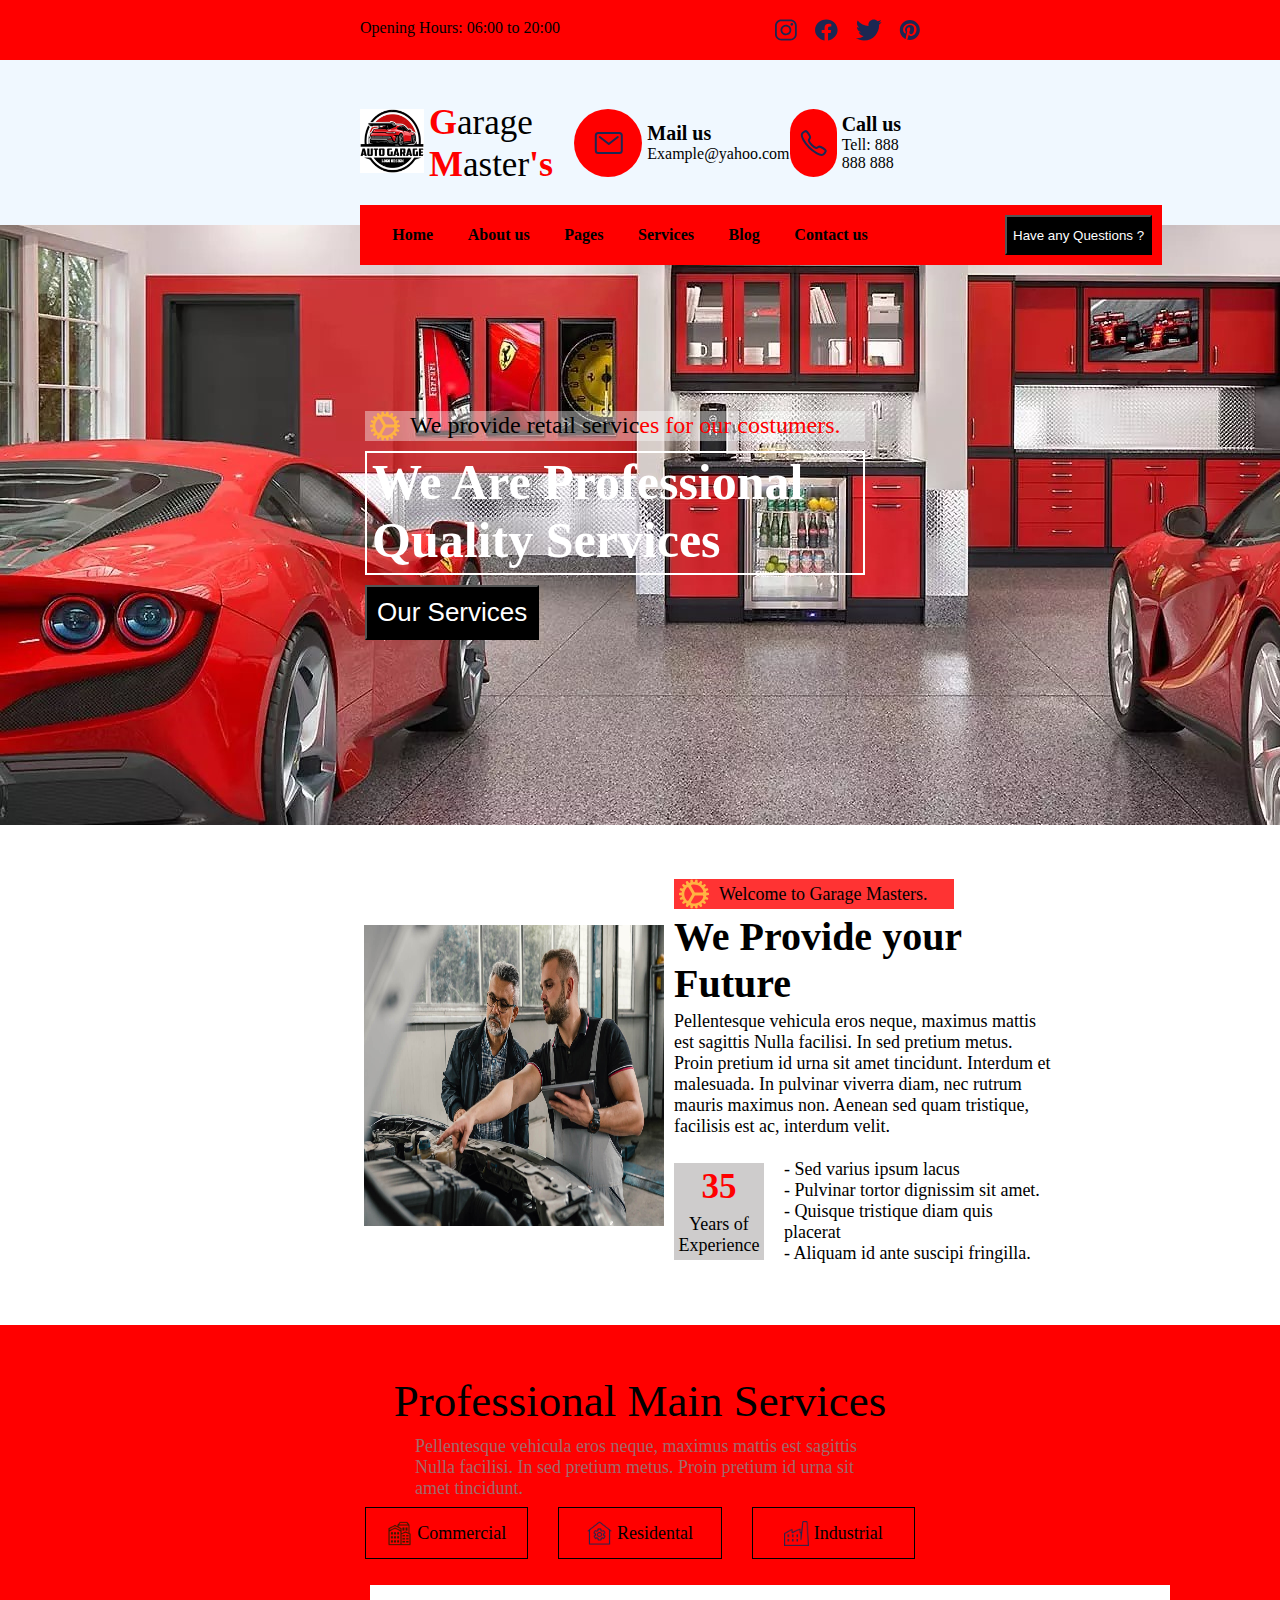
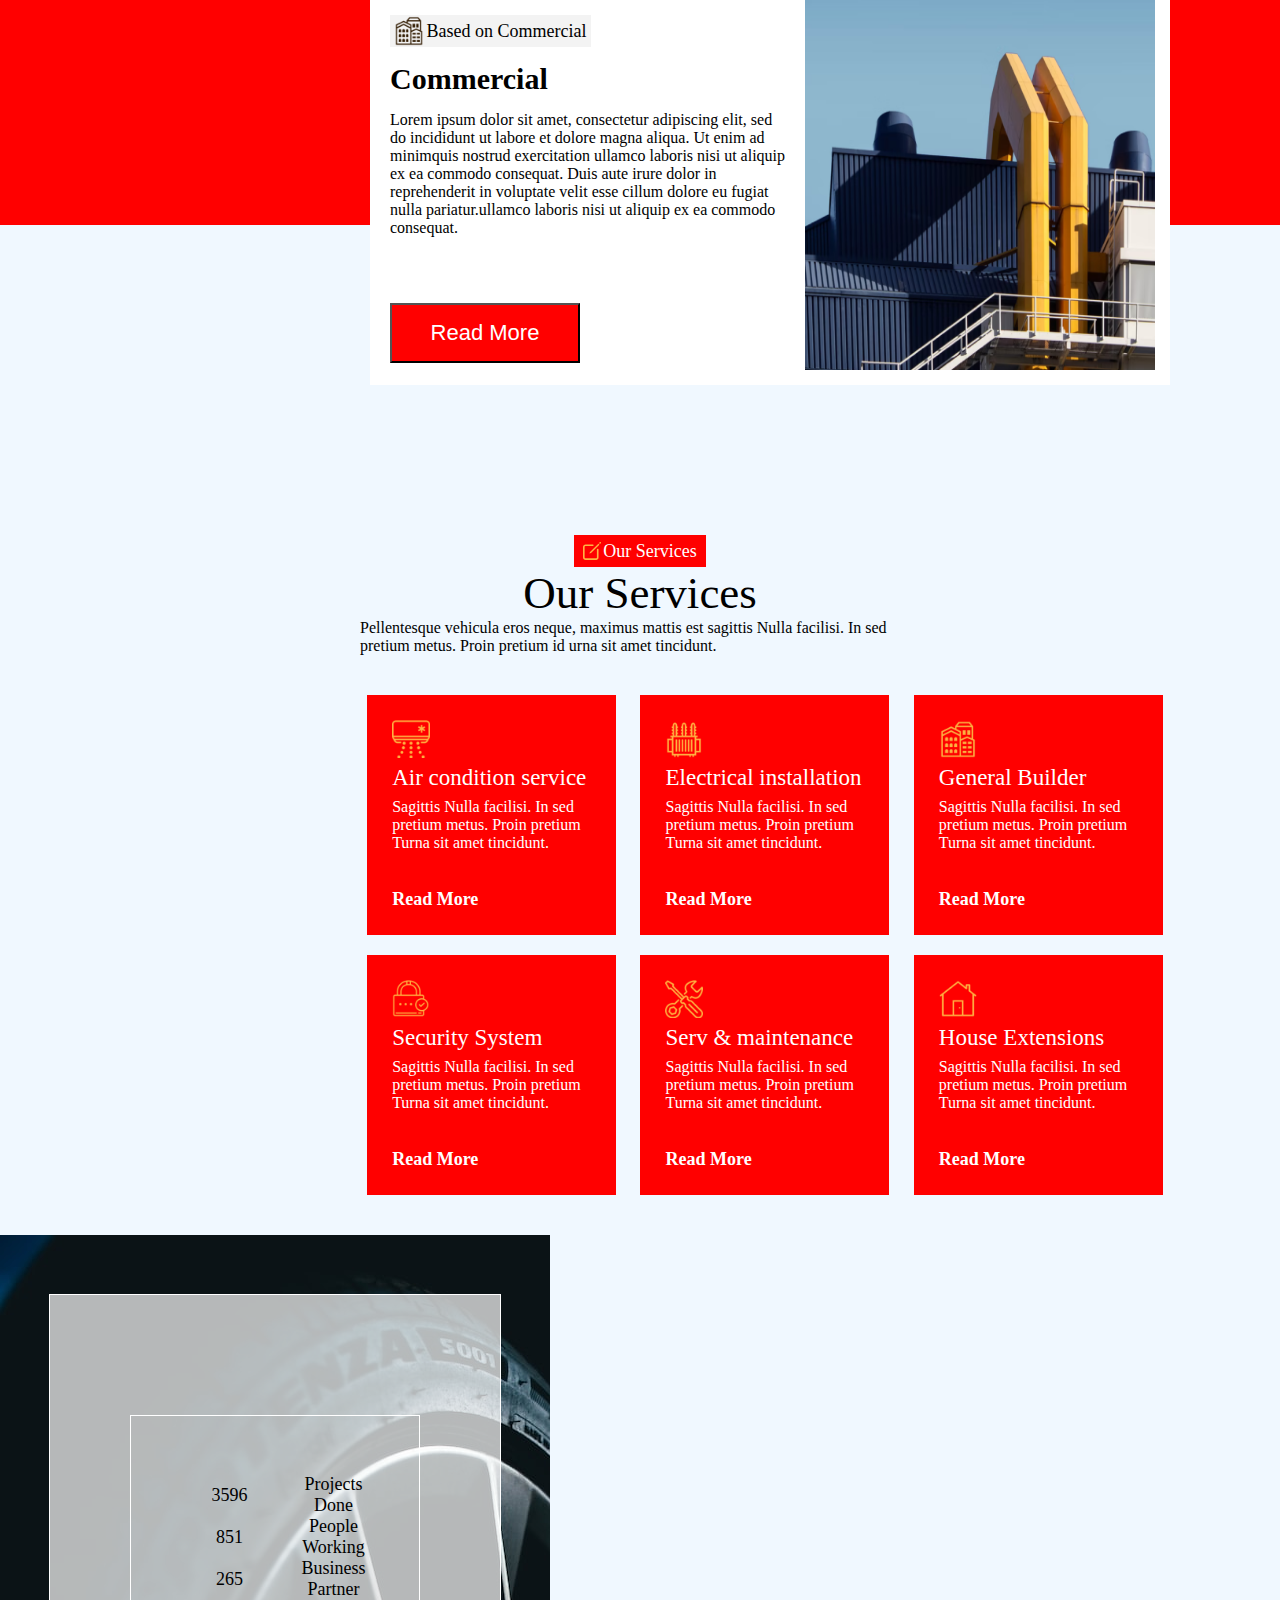
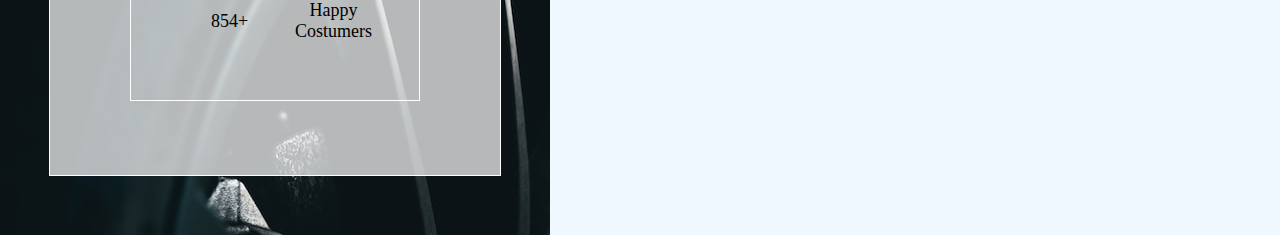
<file: Index.html>
<!DOCTYPE html>
<html lang="en">
<head>
    <meta charset="UTF-8">
    <meta http-equiv="X-UA-Compatible" content="IE=edge">
    <meta name="viewport" content="width=device-width, initial-scale=1.0">
    <title>Auto Service</title>
    <link rel="stylesheet" href="styles.css">
    <link rel="icon" href="Copmany logo/Car_brake_icon.svg.png">
</head>
<body>
    <header>
        <div class="topbar">
            <div class="topbaropenhour">
                Opening Hours: 06:00 to 20:00
            </div>
            <div class="topbaricon">
                <img src="Contact icons/Insta.svg" alt="This photo can't be opened by your browser">
                <img src="Contact icons/Fb.svg" alt="This photo can't be opened by your browser">
                <img src="Contact icons/Twiter.svg" alt="This photo can't be opened by your browser">
                <img src="Contact icons/Pintrest.svg" alt="This photo can't be opened by your browser">
            </div>
        </div>
    </header>
    <main>
        <div class="headerinfo">
            <div class="headerContainer">
                <div class="headerContainerimage">
                    <img src="Copmany logo/Screenshot 2023-03-01 164443.png" alt="This photo can't be opened by your browser">
                </div>    
                <div class="headerContainertext">
                    <span>G</span>arage <span>M</span>aster<span>'s</span>
                </div>
            </div>
            <div class="headercontent">
                <div class="headericon">
                    <div class="headerimage">
                        <img src="Contact icons/Icon.svg" alt="This photo can't be opened by your browser">
                    </div>
                </div>
                <div class="headertext">
                    <span>Mail us</span>
                    Example@yahoo.com
                </div>
            </div>
            <div class="headercontent">
                <div class="headericon">
                    <div class="headerimage">
                        <img src="Contact icons/Cell.svg" alt="This photo can't be opened by your browser">
                    </div>
                </div>
                <div class="headertext">
                    <span>Call us</span>
                    Tell: 888 888 888
                </div>
            </div>
        </div>
        <div class="navigationContainer">
            <div class="menu">
                <ul>
                    <li>Home</li>
                    <li>About us</li>
                    <li>Pages</li>
                    <li>Services</li>
                    <li>Blog</li>
                    <li>Contact us</li>
                </ul>
            </div>
            <div class="askbutton">
                <input type="button" value="Have any Questions ?">
            </div>
        </div>
        <div class="imageContainer">
            <div class="imagetextwrapper">
                <div class="subtext">
                    <img src="Contact icons/settings.svg" alt="This photo can't be opened by your browser">
                    <div>
                        We provide retail servic<span>es for our costumers.</span>
                    </div>
                </div>
                <div class="middletext">
                    <h2>We Are Professional
                    Quality Services</h2>
                </div>
                <div>
                    <input type="submit" class="submit" value="Our Services">
                </div>
            </div>
        </div>
        <div class="historyContainer">
            <div class="containerwrapper">
                <div class="image">
                    <img src="workingman.jpg" alt="This photo can't be opened by your browser">
                </div>
                <div class="subheader">
                    <div class="subtitle">
                        <img src="Contact icons/settings.svg" alt="This photo can't be opened by your browser">
                        <div>
                            Welcome to Garage Masters. 
                        </div>
                    </div>
                    <div>
                        <h3>We Provide your Future</h3>
                    </div>
                    <div>
                        Pellentesque vehicula eros neque, maximus mattis est sagittis Nulla facilisi. In sed pretium metus. Proin pretium id urna sit amet tincidunt. Interdum et malesuada. 

                        In pulvinar viverra diam, nec rutrum mauris maximus non. Aenean sed quam tristique, facilisis est ac, interdum velit.
                    </div>
                    <div class="calendar">
                        <div class="number">
                            <div>35</div>
                            Years of Experience
                        </div>
                        <div class="namelist">
                            <ul>
                                <li>- Sed varius ipsum lacus</li>
                                <li>- Pulvinar tortor dignissim sit amet.</li>
                                <li>- Quisque tristique diam quis placerat</li>
                                <li>- Aliquam id ante suscipi fringilla.</li>
                            </ul>
                        </div>
                    </div>
                </div>
            </div>
        </div>
        <div class="serviceContainer">
            <div class="servicecontent">
                <div>Professional Main Services</div>
                <div class="underheader">
                    Pellentesque vehicula eros neque, maximus mattis est sagittis Nulla facilisi. In sed pretium metus. Proin pretium id urna sit amet tincidunt.
                </div>
                <div class="servicebutton">
                    <div class="serviceimage">
                        <img src="Contact icons/building.png" alt="This photo can't be opened by your browser">
                        Commercial
                    </div>
                    <div class="serviceimage">
                        <img src="Contact icons/Home Automation.png" alt="This photo can't be opened by your browser">
                        Residental
                    </div>
                    <div class="serviceimage">
                        <img src="Contact icons/Factory.png" alt="This photo can't be opened by your browser">
                        Industrial
                    </div>
                </div>
            </div>
        </div>
        <div class="commercialContainer">
            <div class="commercialbox">
                <div class="commercialcontent">
                    <img src="Contact icons/building.png" alt="This photo can't be opened by your browser">
                    Based on Commercial
                </div>
                <div class="commericalheader">
                    <span>Commercial</span>
                </div>
                <div>Lorem ipsum dolor sit amet, consectetur adipiscing elit, sed do incididunt ut labore et dolore magna aliqua. Ut enim ad minimquis nostrud exercitation ullamco laboris nisi ut aliquip ex ea 
                    commodo consequat.
                    Duis aute irure dolor in reprehenderit in voluptate velit esse cillum dolore eu fugiat nulla pariatur.ullamco laboris nisi ut aliquip ex ea 
                    commodo consequat.
                </div>
                <div>
                    <input type="submit" class="readmore" value="Read More">
                </div>
            </div>
            <div class="commercialimage">
                <img src="Contact icons/Factoryphoto.png" alt="This photo can't be opened by your browser">
            </div>
        </div>
        <div class="fixserviceContainer">
            <div class="fixserviceimage">
                <img src="Contact icons/Group 9008.svg" alt="This photo can't be opened by your browser">
                Our Services
            </div>
            <div class="ourservice">
                Our Services
            </div>
            <div>
                Pellentesque vehicula eros neque, maximus mattis est sagittis Nulla facilisi. In sed pretium metus. Proin pretium id urna sit amet tincidunt.
            </div>
        </div>
        <div class="serviceoption">
            <div class="servicebox">
                <div>
                    <img src="Contact icons/Air Conditioner.png" alt="This photo can't be opened by your browser">
                    <span>Air condition service</span>
                    Sagittis Nulla facilisi. In sed pretium metus. Proin pretium Turna sit amet tincidunt.
                    <h5>Read More</h5>
                </div>
                <div>
                    <img src="Contact icons/Substation.png" alt="This photo can't be opened by your browser">
                    <span>Electrical installation</span>
                    Sagittis Nulla facilisi. In sed pretium metus. Proin pretium Turna sit amet tincidunt.
                    <h5>Read More</h5>
                </div>
                <div>
                    <img src="Contact icons/Icon.png" alt="This photo can't be opened by your browser">
                    <span>General Builder</span>
                    Sagittis Nulla facilisi. In sed pretium metus. Proin pretium Turna sit amet tincidunt.
                    <h5>Read More</h5>
                </div>
                <div>
                    <img src="Contact icons/Security.png" alt="This photo can't be opened by your browser">
                    <span>Security System</span>
                    Sagittis Nulla facilisi. In sed pretium metus. Proin pretium Turna sit amet tincidunt.
                    <h5>Read More</h5>
                </div>
                <div>
                    <img src="Contact icons/Maintenance.png" alt="This photo can't be opened by your browser">
                    <span>Serv & maintenance</span>
                    Sagittis Nulla facilisi. In sed pretium metus. Proin pretium Turna sit amet tincidunt.
                    <h5>Read More</h5>
                </div>
                <div>
                    <img src="Contact icons/Home Page.png" alt="This photo can't be opened by your browser">
                    <span>House Extensions</span>
                    Sagittis Nulla facilisi. In sed pretium metus. Proin pretium Turna sit amet tincidunt.
                    <h5>Read More</h5> 
                </div>     
            </div>   
        </div>
        <div class="whychoose">
            <div class="whychoosecontent">
                <div class="workresult">
                    <div class="quantity">
                        <ul>
                            <li>3596</li>
                            <li>851</li>
                            <li>265</li>
                            <li>854+</li>
                        </ul>
                        <ul >
                            <li>Projects Done</li>
                            <li>People Working</li>
                            <li>Business Partner</li>
                            <li>Happy Costumers</li>
                        </ul>
                    </div>
                </div>
            </div>
        </div>         
    </main>
    <footer></footer>
</body>
</html>
</file>
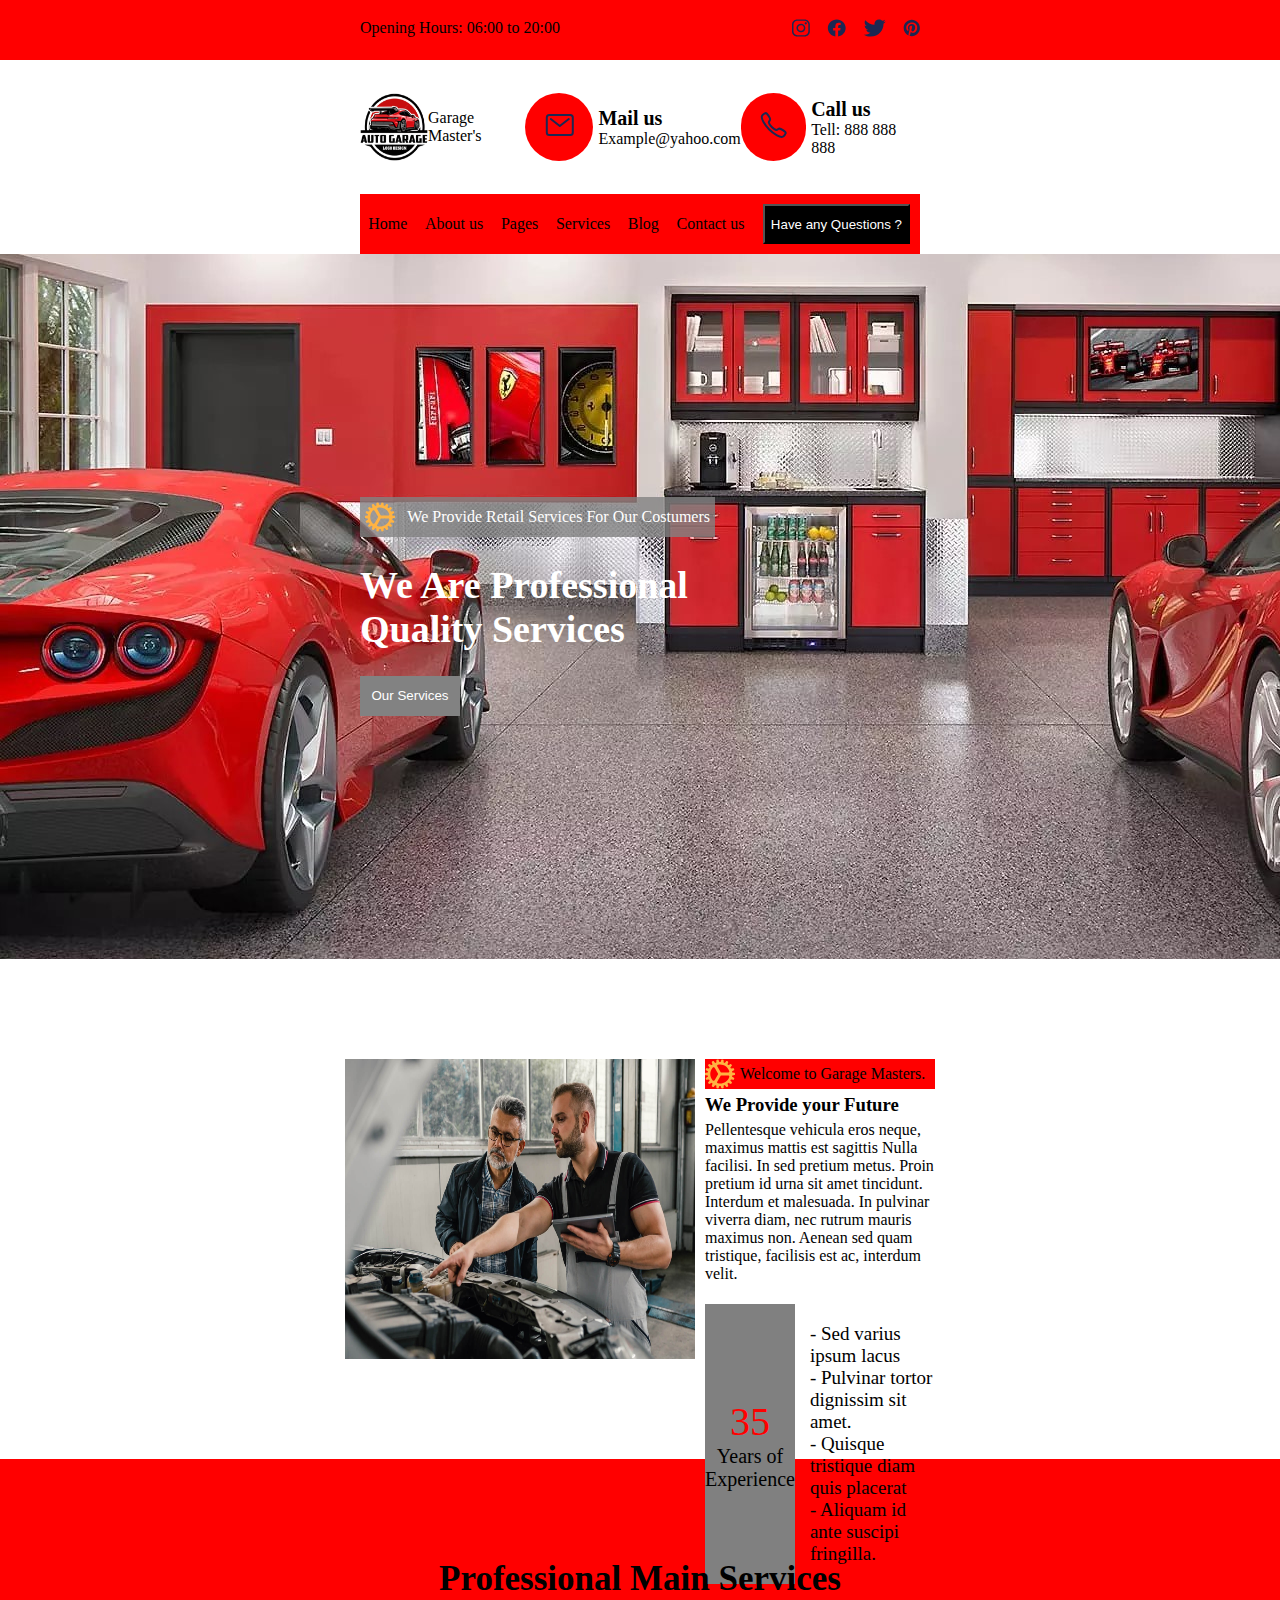
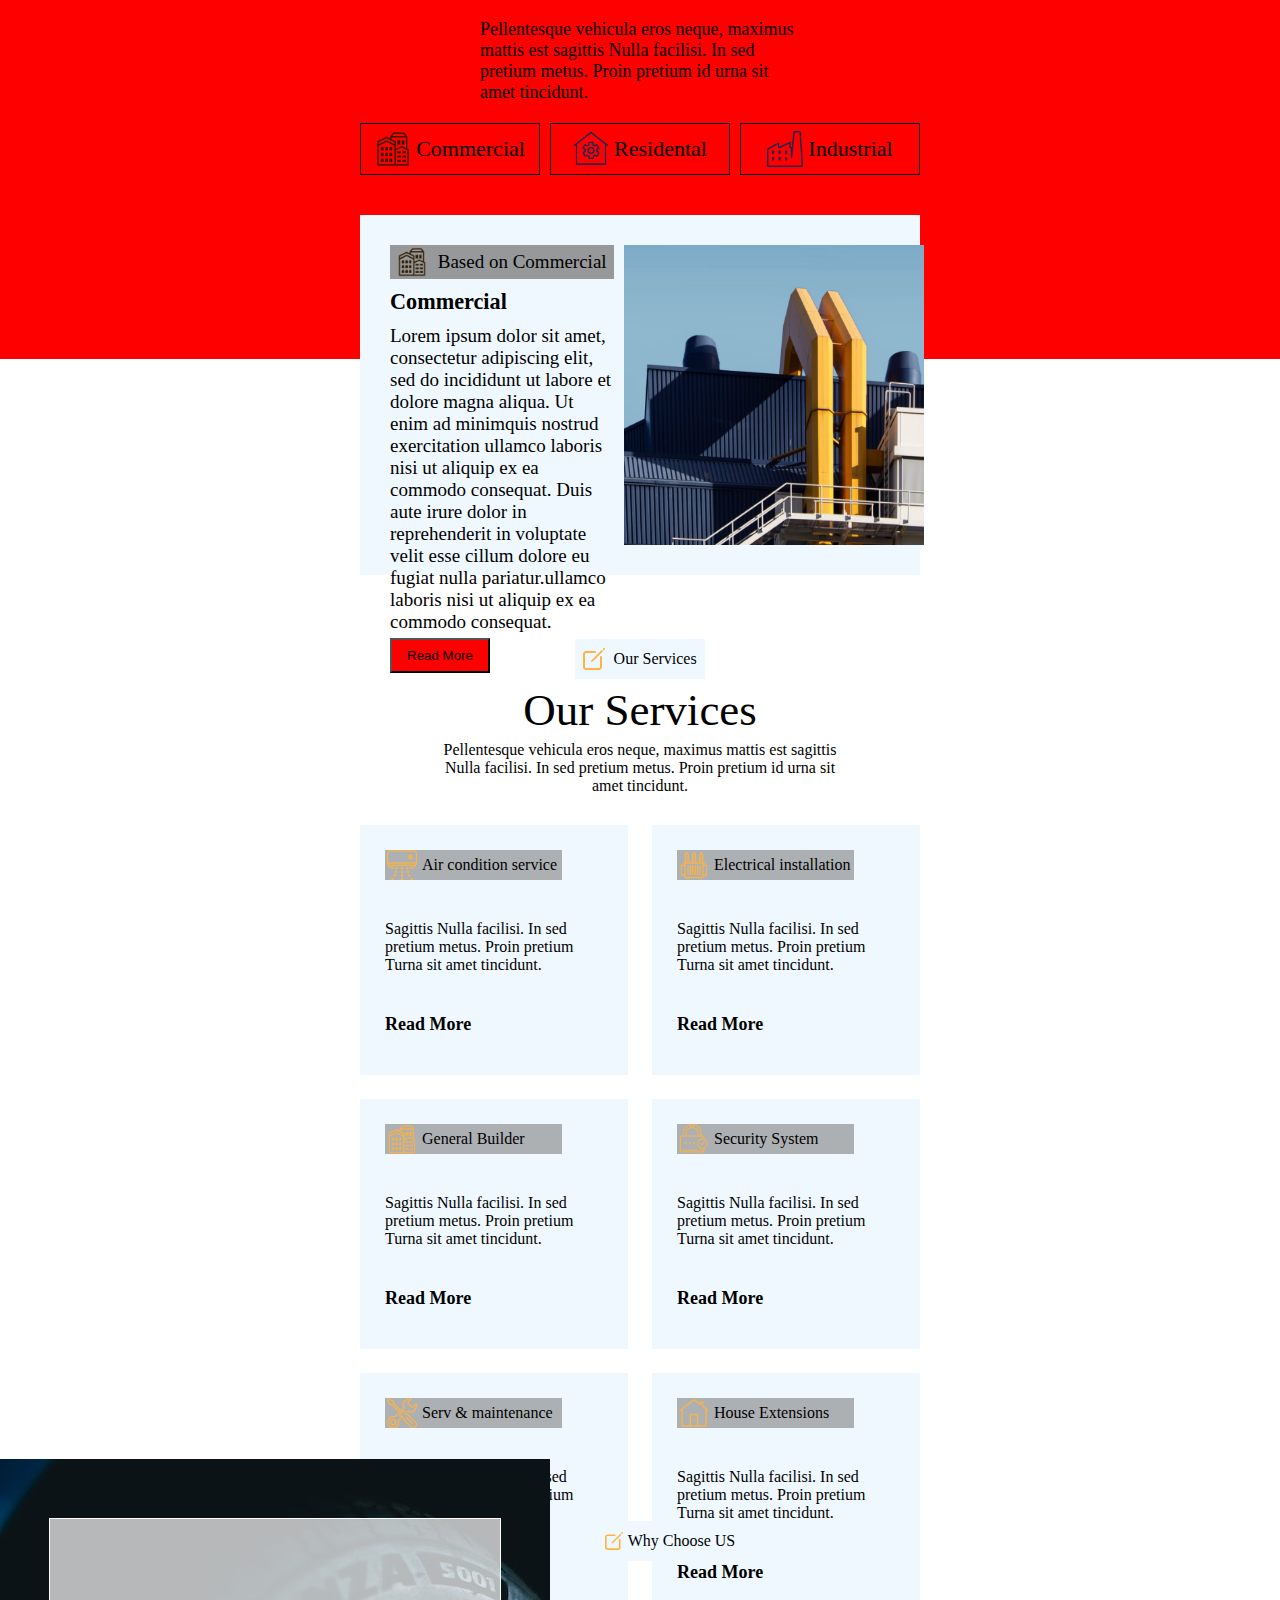
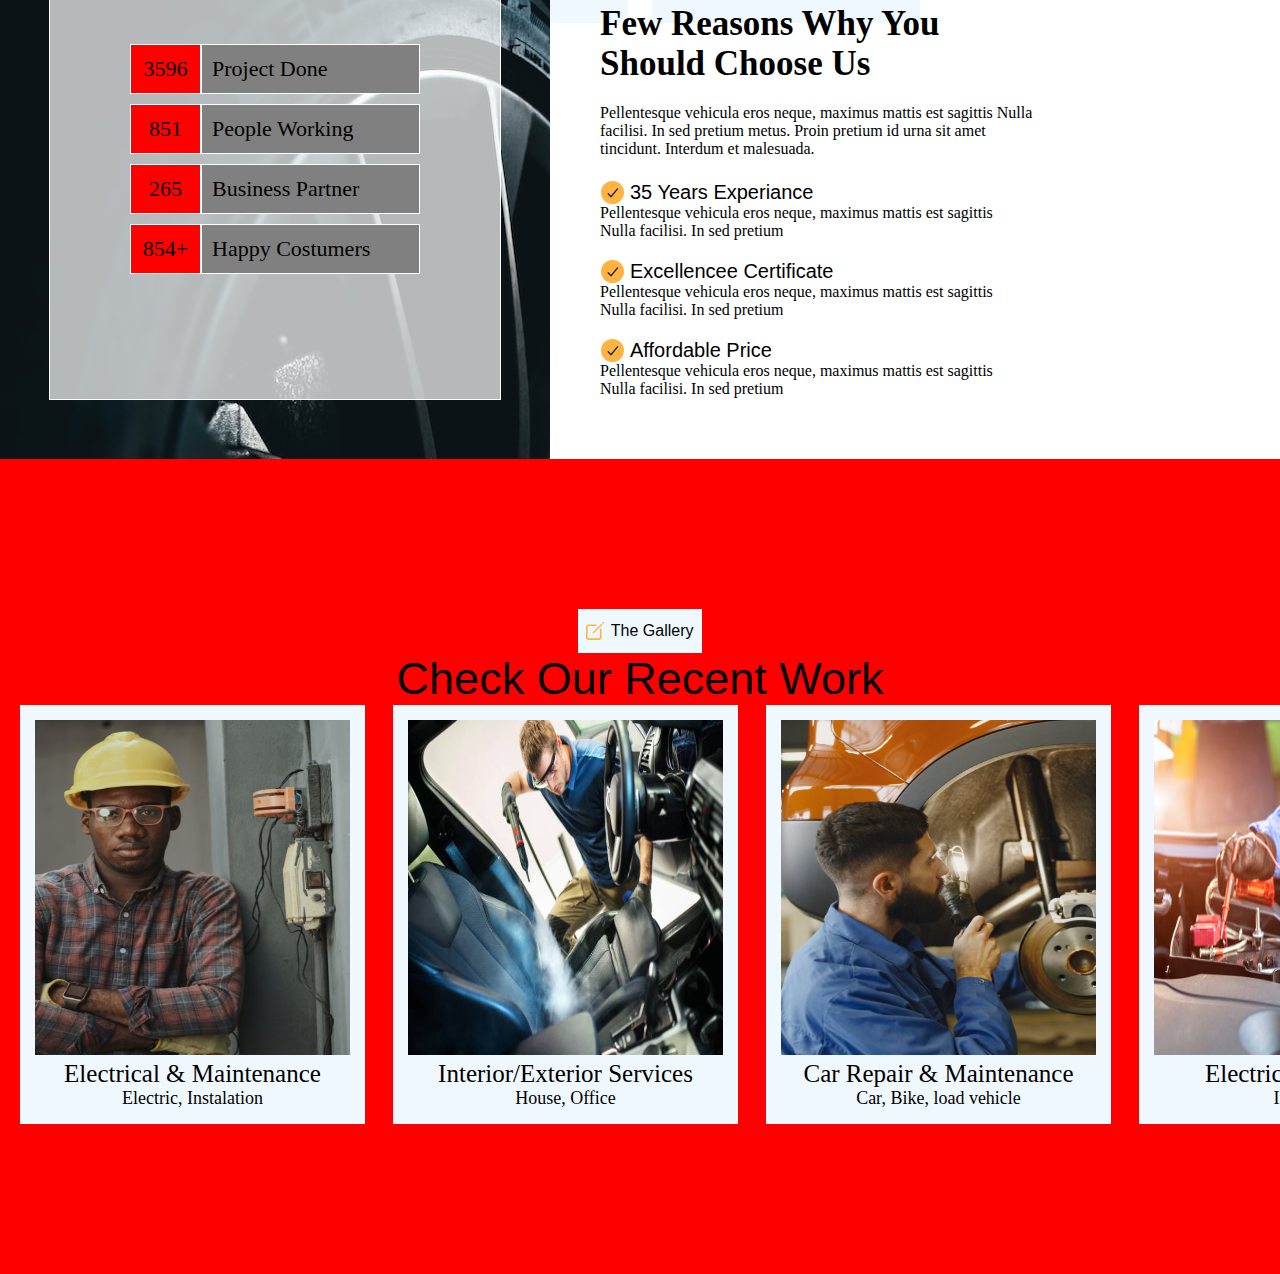
<file: autoserviceindex.html>
<!DOCTYPE html>
<html lang="en">
<head>
    <meta charset="UTF-8">
    <meta http-equiv="X-UA-Compatible" content="IE=edge">
    <meta name="viewport" content="width=device-width, initial-scale=1.0">
    <title>Auto Service</title>
    <link rel="icon" href="Copmany logo/Car_brake_icon.svg.png">
    <link rel="stylesheet" href="servicestyle.css">
</head>
<body> 
    <header>
        <div class="topbar">
            <div class="topbar__content">
                Opening Hours: 06:00 to 20:00
            </div>
            <div class="topbaricon topbar__content">
                <img src="Contact icons/Insta.svg" alt="This photo can't be opened by your browser">
                <img src="Contact icons/Fb.svg" alt="This photo can't be opened by your browser">
                <img src="Contact icons/Twiter.svg" alt="This photo can't be opened by your browser">
                <img src="Contact icons/Pintrest.svg" alt="This photo can't be opened by your browser">
            </div>
        </div>
    </header> 
    <main>
        <div class="headerinfo">
            <div class="headerinfo__content">
                <img src="Copmany logo/Screenshot 2023-03-01 164443.png" alt="This photo can't be opened by your browser">
                <div class="headerinfo__text">
                    <span>G</span>arage <span>M</span>aster<span>'s</span>
                </div>
            </div>
            <div class="contact">
                <div class="contactinfo">
                    <div class="headerimage">
                        <img src="Contact icons/Icon.svg" alt="This photo can't be opened by your browser">
                    </div>
                </div>
                <div class="headertext">
                    <span>Mail us</span>
                    Example@yahoo.com
                </div>
            </div>
            <div class="contact">
                <div class="contactinfo">
                    <div class="headerimage">
                        <img src="Contact icons/Cell.svg" alt="This photo can't be opened by your browser">
                    </div>
                </div>
                <div class="headertext">
                    <span>Call us</span>
                    Tell: 888 888 888
                </div>
            </div>
        </div>
        <div class="navigation">
            <ul class="navigation__list">
                <li>Home</li>
                <li>About us</li>
                <li>Pages</li>
                <li>Services</li>
                <li>Blog</li>
                <li>Contact us</li>
            </ul>
        <div class="navigation__button">
            <input type="button" value="Have any Questions ?">
        </div>
        </div>
        <div class="imageContainer">
            <div class="imageContainer__content">
                <div class="imageContainer__subtext">
                    <img src="Contact icons/settings.svg" alt="This photo can't be opened by your browser">
                    <div>
                        We Provide Retail Services For Our Costumers
                    </div>
                </div>
                <h1>We Are Professional Quality Services</h1>
                <div>
                    <input type="submit" class="imageContainer_button" value="Our Services">
                </div>
            </div>
        </div>
        <div class="historyContainer">
            <div class="historyContainer__wrapper">
                <div class="historyContainer__image">
                    <img src="workingman.jpg" alt="This photo can't be opened by your browser">
                </div>
                <div class="subheader">
                    <div class="subtitle">
                        <img src="Contact icons/settings.svg" alt="This photo can't be opened by your browser">
                        <div>
                            Welcome to Garage Masters. 
                        </div>
                    </div>
                    <div>
                        <h3>We Provide your Future</h3>
                    </div>
                    <div>
                        Pellentesque vehicula eros neque, maximus mattis est sagittis Nulla facilisi. In sed pretium metus. Proin pretium id urna sit amet tincidunt. Interdum et malesuada. 

                        In pulvinar viverra diam, nec rutrum mauris maximus non. Aenean sed quam tristique, facilisis est ac, interdum velit.
                    </div>
                    <div class="calendar">
                        <div class="experience">
                            <div>35</div>
                            Years of Experience
                        </div>
                        <div class="namelist">
                            <ul>
                                <li>- Sed varius ipsum lacus</li>
                                <li>- Pulvinar tortor dignissim sit amet.</li>
                                <li>- Quisque tristique diam quis placerat</li>
                                <li>- Aliquam id ante suscipi fringilla.</li>
                            </ul>
                        </div>
                    </div>
                </div>
            </div>
        </div>
        <div class="serviceContainer">
            <div class="serviceContainer__content">
                <h2>Professional Main Services</h2>
                <div class="serviceContainer__underheader">
                    Pellentesque vehicula eros neque, maximus mattis est sagittis Nulla facilisi. In sed pretium metus. Proin pretium id urna sit amet tincidunt.
                </div>
                <div class="serviceContainer__button">
                    <div class="serviceContainer_image">
                        <img src="Contact icons/building.png" alt="This photo can't be opened by your browser">
                        Commercial
                    </div>
                    <div class="serviceContainer_image">
                        <img src="Contact icons/Home Automation.png" alt="This photo can't be opened by your browser">
                        Residental
                    </div>
                    <div class="serviceContainer_image">
                        <img src="Contact icons/Factory.png" alt="This photo can't be opened by your browser">
                        Industrial
                    </div>
                </div>
            </div>
            <div class="commercialContainer">
                <div class="commercialContainer__box">
                    <div class="commercialContainer__content">
                        <img src="Contact icons/building.png" alt="This photo can't be opened by your browser">
                        Based on Commercial
                    </div>
                    <div class="commericalheader">
                        <h3>Commercial</h3>
                    </div>
                    <div>
                        Lorem ipsum dolor sit amet, consectetur adipiscing elit, sed do incididunt ut labore et dolore magna aliqua. Ut enim ad minimquis nostrud exercitation ullamco laboris nisi ut aliquip ex ea 
                        commodo consequat.
                        Duis aute irure dolor in reprehenderit in voluptate velit esse cillum dolore eu fugiat nulla pariatur.ullamco laboris nisi ut aliquip ex ea 
                        commodo consequat.
                    </div>
                    <div class="readmore">
                        <input type="submit"  value="Read More">
                    </div>
                </div>
                <div class="commercialContainer__image">
                    <img src="Contact icons/Factoryphoto.png" alt="This photo can't be opened by your browser">
                </div>
            </div>
        </div>
        <div class="fixserviceContainer">
            <div class="fixserviceContainer__content">
                <div class="fixserviceContainer__image">
                    <img src="Contact icons/Group 9008.svg" alt="This photo can't be opened by your browser">
                    Our Services
                </div>
                <div>
                    <span>
                        Our Services
                    </span>
                </div>
                <div>
                    Pellentesque vehicula eros neque, maximus mattis est sagittis Nulla facilisi. In sed pretium metus. Proin pretium id urna sit amet tincidunt.
                </div>
            </div>
            <div class="serviceoption">
                <div class="serviceoption__content">
                    <div>
                    <img src="Contact icons/Air Conditioner.png" alt="This photo can't be opened by your browser">
                    <span>Air condition service</span>
                    </div>
                    Sagittis Nulla facilisi. In sed pretium metus. Proin pretium Turna sit amet tincidunt.
                    <span>Read More</span>
                </div>
                <div class="serviceoption__content">
                    <div>
                    <img src="Contact icons/Substation.png" alt="This photo can't be opened by your browser">
                    <span>Electrical installation</span>
                    </div>
                    Sagittis Nulla facilisi. In sed pretium metus. Proin pretium Turna sit amet tincidunt.
                    <span>Read More</span>
                </div>
                <div class="serviceoption__content">
                    <div>
                    <img src="Contact icons/Icon.png" alt="This photo can't be opened by your browser">
                    <span>General Builder</span>
                    </div>
                    Sagittis Nulla facilisi. In sed pretium metus. Proin pretium Turna sit amet tincidunt.
                    <span>Read More</span>
                </div>
                <div class="serviceoption__content">
                    <div>
                    <img src="Contact icons/Security.png" alt="This photo can't be opened by your browser">
                    <span>Security System</span>
                    </div>
                    Sagittis Nulla facilisi. In sed pretium metus. Proin pretium Turna sit amet tincidunt.
                    <span>Read More</span>
                </div>
                <div class="serviceoption__content">
                    <div>
                    <img src="Contact icons/Maintenance.png" alt="This photo can't be opened by your browser">
                    <span>Serv & maintenance</span>
                    </div>
                    Sagittis Nulla facilisi. In sed pretium metus. Proin pretium Turna sit amet tincidunt.
                    <span>Read More</span>
                </div>
                <div class="serviceoption__content">
                    <div>
                    <img src="Contact icons/Home Page.png" alt="This photo can't be opened by your browser">
                    <span>House Extensions</span>
                    </div>
                    Sagittis Nulla facilisi. In sed pretium metus. Proin pretium Turna sit amet tincidunt.
                    <span>Read More</span>
                </div>      
            </div>
        </div>
        <div class="whychoose">
            <div class="whychoose__image">
                <div class="whychoose__workresult">
                    <div class="workresult__box">
                        <div class="quantity">3596</div>
                        <div class="quality">Project Done</div>
                    </div>
                    <div class="workresult__box">
                        <div class="quantity">851</div>
                        <div class="quality">People Working</div>
                    </div>
                    <div class="workresult__box">
                        <div class="quantity">265</div>
                        <div class="quality">Business Partner</div>
                    </div>
                    <div class="workresult__box">
                        <div class="quantity">854+</div>
                        <div class="quality">Happy Costumers</div>
                    </div>
                </div>
            </div>
            <div class="whychoose__content">
                <div class="whychoose__icon">
                    <img src="Contact icons/Group 9008.svg" alt="This photo can't be opened by your browser">
                    Why Choose US
                </div>
                <div class="whychoose__subheader">
                    <h4>
                        Few Reasons Why You Should Choose Us 
                    </h4>
                    Pellentesque vehicula eros neque, maximus mattis est sagittis Nulla facilisi. In sed pretium metus. Proin pretium id urna sit amet tincidunt. Interdum et malesuada. 
                </div>
                <div class="checkpoint__content">
                    <div class="checkpoint">
                        <div class="whychoose__checkpoint">
                            <img src="Contact icons/Checkpoint.svg" alt="This photo can't be opened by your browser">
                            <span>35 Years Experiance</span>
                        </div>
                        <div>
                            Pellentesque vehicula eros neque, maximus mattis est sagittis Nulla facilisi. In sed pretium 
                        </div>
                    </div>
                    <div class="checkpoint">
                        <div class="whychoose__checkpoint">
                            <img src="Contact icons/Checkpoint.svg" alt="This photo can't be opened by your browser">
                            <span>Excellencee Certificate</span>
                        </div>
                        <div>
                            Pellentesque vehicula eros neque, maximus mattis est sagittis Nulla facilisi. In sed pretium 
                        </div>
                    </div>
                    <div class="checkpoint">
                        <div class="whychoose__checkpoint">
                            <img src="Contact icons/Checkpoint.svg" alt="This photo can't be opened by your browser">
                            <span>Affordable Price</span>
                        </div>
                        <div>
                            Pellentesque vehicula eros neque, maximus mattis est sagittis Nulla facilisi. In sed pretium
                        </div>
                    </div>
                </div>
            </div>
        </div>
        <div class="gallery">
            <div class="gallery__header">
                <img src="Contact icons/Group 9008.svg" alt="This photo can't be opened by your browser">
                The Gallery
            </div>    
            <span>Check Our Recent Work </span>
            <div class="gallery__content">
                <div class="gallery__box">
                    <div class="box__image">
                        <img src="Rest of photos/worker.png" alt="This photo can't be opened by your browser">
                        <div class="box__text">
                            Electrical & Maintenance
                            <span>
                                Electric, Instalation
                            </span>
                        </div>
                    </div>
                </div>
                <div class="gallery__box">  
                    <div class="box__image">
                        <img src="Rest of photos/interior.png" alt="This photo can't be opened by your browser">
                        <div class="box__text">
                            Interior/Exterior Services
                            <span>
                                House, Office 
                            </span>
                        </div>
                    </div>
                </div>
                <div class="gallery__box">
                    <div class="box__image">
                        <img src="Rest of photos/Repair.png" alt="This photo can't be opened by your browser">
                        <div class="box__text">
                            Car Repair & Maintenance
                            <span>
                                Car, Bike, load vehicle
                            </span>
                        </div>
                    </div>
                </div>
                <div class="gallery__box">
                    <div class="box__image">
                        <img src="Rest of photos/Electral.png" alt="This photo can't be opened by your browser">
                        <div class="box__text">
                            Electrical installation
                            <span>
                                Instalation 
                            </span>
                        </div>
                    </div>
                </div>
            </div>
        </div>  
    </main>
    <footer></footer>
</body>
</html>
</file>
<file: styles.css>
body {
    margin: 0;
    background-color: aliceblue;
}
header {
    display: flex;
    background-color: #ff0000;
    height: 60px; 
}
.topbar {
    display: flex;
    flex-direction: row;
    justify-content: space-between;
    width: 900px;
    height: 22px;
    margin: 19px 360px;
}
.topbaricon {
    display: flex;
    gap: 17px;
}
.headerinfo {
    display: flex;
    justify-content: space-between;
    height: 165px;
    padding: 0 360px;
}
.headerContainer {
    display: flex;
    align-items: center;
    gap: 5px;
}
.headerContainerimage> img{
    width: 64px;
    height: 64px;
}
.headerContainertext {
    font-size: 35px;
}
.headerContainertext > span {
    color: #ff0000;
    font-size: 36px;
    font-weight: bold;
}
.headercontent {
    display: flex;
    align-items: center;
    gap: 5px;  
    
}
.headericon {
    display: flex;
    background-color: #ff0000;
    border-radius: 50px;
    width: 68px;
    height: 68px;
    justify-content: center;
    align-items: center;

}
.headerimage {
    display: flex;
    align-items: center;
    justify-content: center;
    width: 26px;
    height: 20px;
}
.headertext {
    display: flex;
    flex-direction: column;
}
.headertext > span {
    font-size: 20px;
    font-weight: bolder;
}
.navigationContainer {
    position:absolute;
    display: flex;
    height: 60px;
    background-color:#ff0000;
    margin:-20px 360px 0 ;
}
.menu {
    display: flex;
    flex-direction: row;
}
.menu > *{
    display: flex;
    flex-direction: row;
    justify-content: space-around;
    list-style-type: none;
    align-items: center;
    padding-left: 20px;
    width: 500px;
    gap: 10px;
    font-weight:bold;
}
.askbutton {
    display: flex;
    flex-direction: row;
    height: 40px;
    margin-bottom: 10px;
    padding-top: 10px;
    margin-left: 125px;
    margin-right: 10px;
}
.askbutton > input {
    background-color: black;
    color: white;
}
.imageContainer {
    height: 600px;
    display: flex;
    flex-direction: column;
    justify-content: center;
    background-image: url(background.png);
    background-repeat: no-repeat;
}
.imagetextwrapper {
    display: flex;
    flex-direction: column;
    margin: 0 360px;
    width: 500px;
    gap: 10px;
    padding: 5px;
}
.subtext {
    display: flex;
    flex-direction: row;
    gap: 10px; 
    background: rgba(255, 255, 255, 0.4);
    padding-left: 5px;
    
}
.subtext > div {
    display: flex;
    flex-direction: row;
    justify-content: center;
    align-items: center;
    font-size: 24px;
}
.subtext > div > span {
    color: #ff0000 ;
}
.middletext {
    border: 2px solid white;
}
h2 {
    display: flex;
    font-size: 50px;
    height: 120px;
    width: 450px;
    color: white;
    padding-left: 5px;
    margin: 0;
}
.submit {
    font-size: 26px;
    padding: 10px;
    background-color: black;
    color: white;
}
.main {
    margin: 0;
}
.historyContainer {
    display: flex;
    flex-direction: row;
    background-color: white;
    height: 500px;
}
.containerwrapper {
    display: flex;
    align-items: center;
    margin: 100px 350px 100px 364px;  
}
.image {
    flex-direction: row;
    display: flex;
}
.image > img {
    display: flex;
    width: 300px;
    height: 301px;
    justify-content: center;
}
.subheader {
    display: flex;
    flex-direction: column;
    margin-top: 11px;
    gap: 4px; 
}
.subheader > div {
    display: flex;
    flex-direction: row;
    justify-content: left;
    align-items: center;
    color: rgb(0, 0, 0);
    font-size: 18px;
    margin-left: 10px;
}
.subtitle {
    gap: 10px;
    background: rgba(255, 0, 0, 0.8) ;
    margin-right: 100px;
    width: 280px;
}
.subtitle > img {
    margin-left: 5px;

}
h3 {
    font-size: 40px;
    margin: 0;
}
.number {
    display: flex;
    flex-direction: column;
    justify-content: space-around;
    width: 90px;
    height: 97px;
    font-size: 18px;
    text-align: center;
    background-color: rgb(133, 128, 128, 0.4)  ;
}
.number > div {
    font-weight: 800;
    color: #ff0000;
    font-size: 35px;
    text-align: center;
}
.namelist  {
    display: flex;
    flex-direction: column;
}
.namelist  > * {
    list-style-type: none;
    padding-left: 20px;
}
.serviceContainer {
    display: flex;
    justify-content: center;
    height: 500px;
    background-color: #ff0000;
}
.servicecontent {
    display: flex;
    flex-direction: column;
    align-items: center;
    height: 250px;
}
.servicecontent:first-child {
    font-size: 45px;
    margin: 50px;
}
.underheader {
    display: flex;
    flex-direction: column;
    justify-content: space-around;
    width: 450px;
    height: 80px;
    font-size: 18px;
    gap: 15px;
    color: rgba(135, 135, 135, 0.8);
}
.servicebutton {
    display: flex;
    flex-direction: row;
    justify-content: space-around;
    gap: 30px;
    width: 550px;
}
.servicebutton > * {
    flex-direction: row;
    width: 210px;
    height: 50px;
    justify-content: center;
    text-align: center;
    align-items: center;
    border: 1px solid black;
    font-size: 18px;
}
.serviceimage {
    display: flex;
    gap: 5px;
}
.serviceimage > img {
    font-size: 18px;
    width: 25px;
    height: 25px;
}
.commercialContainer {
    display: flex;
    flex-direction: row;
    justify-content: left;
    background-color: rgb(255, 255, 255);
    margin: -240px 360px 0 370px;
    width: 800px;
    height: 400px;
}
.commercialbox {
    display: flex;
    flex-direction: column;
    margin: 20px 0 0 20px;
    width: 400px;
    height: 360px;
    gap: 10px;
    color: black;
}
.commercialcontent {
    display: flex;
    flex-direction: row;
    justify-content: center;
    align-items: center;
    text-align: center;
    margin-top: 10px ;
    font-size: 18px;
    gap: 3px;
    padding: 1px 1px 1px 0;
    width: 200px;
    background-color: rgba(241, 241, 241, 0.847);
}
.commercialcontent > * {
    display: flex;
    flex-direction: row;
    height: 30px;
    width: 30px;
}
.commercialcontent > div > * {
    display: flex;
    margin:0 0 0 10px;
}
.commericalheader > span {
    display: flex;
    flex-direction: column;
    margin: 5px 0 5px 0;
    font-size: 30px;
    font-weight: bold;
}
.readmore {
    background-color: rgb(255, 0, 0);
    width: 190px;
    height: 60px;
    color: white;
    font-size: 22px;
    margin-top: 56px;
}
.commercialimage {
    display: flex;
    flex-direction: row;
    margin: 15px 0 0 15px;
}
.commercialimage > img {
    width: 350px;
    height: 370px;
}
.fixserviceContainer {
    display: flex;
    flex-direction: column;
    justify-content: center;
    align-items: center;
    margin-top: 150px;
    margin: 150px 360px 0 360px;
}
.fixserviceContainer:last-child{
    display: flex;
    width: 500px;

}
.fixserviceimage {
    display: flex;
    flex-direction: row;
    justify-content: center;
    align-items: center;
    font-size: 18px;
    width: 130px;
    height: 30px;
    padding: 1px;
    gap: 2px;
    color: white;
    background-color: rgb(255, 0, 0);
}
.fixserviceimage > img {
    display: flex;
    flex-direction: row;
    width: 18px;
    height: 18px;
}
.ourservice {
    font-size: 45px;
}
.serviceoption {
    display: flex;
    flex-direction: column;
    height: 500px;
    width: 811px;
    margin: 40px 365px;
}
.servicebox {
    display: flex;
    flex-direction: row;
    justify-content: space-around;
    flex-flow: wrap;
    width: 800px;
    gap: 20px;
}
.servicebox > * {
    background-color: rgba(255, 0, 0);
    color: white;
    padding: 25px 25px;
    width: 199px; 
    height: 190px;
} 
.servicebox > div > img {
    width: 38px;
    height: 38px;
}
.servicebox > div {
    display: flex;
    flex-direction: column;
    gap: 7px;
}
.servicebox > div > span {
    font-size: 23px;
}
h5 {
    font-size: 18px;
}
.whychoose {
    display: flex;
    flex-direction: row;
    justify-content: center;
    align-items: center;
    width: 550px;
    height: 600px;
    background-color: white;
    background-image: url(Wheel.png);
}
.whychoosecontent {
    display: flex;
    flex-direction: column;
    width: 450px;
    height: 480px;
    border: 1px solid white;
    background-color: rgba(255, 255, 255, 0.7);
    backdrop-filter: blur(12.5);
    gap: 5px;
}
.workresult {
    display: flex;
    flex-direction: row;
    margin: 120px 80px;
    border: 1px solid white;
}
.workresult > div {
    display: flex;
    margin: 40px 40px;
}
 
.quantity > * {
    display: flex;
    flex-direction: column;
    justify-content: space-around;
    font-size: 18px;
    text-align: center;
    list-style-type: none;
}
</file>
<file: servicestyle.css>
body {
    display: flex;
    flex-direction: column;
    margin: 0;
}
header {
    background-color: #ff0000;
}
main {
    margin: 0 ;
}
.topbar {
    display: flex;
    flex-direction: row;
    justify-content: space-between;
    margin: 0 360px;
    height: 60px;
}   

.topbar__content {
    display: flex;
    flex-direction: row;
    justify-content: center;
    height: 18px;
    margin: 19px 0;
    gap: 17px;
}

.headerinfo {
    display: flex;
    justify-content: space-between;
    padding: 14px 0;
    margin: 0 360px;
}

.headerinfo__content {
    display: flex;
    flex-direction: row;
    align-items: center;
    margin: 19px 0;
}

.headerinfo__content > img {
    width: 68px;
    height: 68px;
}

.contact {
    display: flex;
    align-items: center;
}

.contactinfo {
    display: flex;
    justify-content: center;
    align-items: center;
    width: 68px;
    height: 68px;
    background-color: #ff0000; 
    border-radius: 50px;
}

.headertext {
    display: flex;
    flex-direction: column;
    padding-left: 5px;
}

.headertext > span{
    font-weight: bold;
    font-size: 20px;
}

.navigation {
    display: flex;
    justify-content: space-between;
    align-items: center;
    height: 60px;
    background-color: #ff0000;
    margin: 0 360px;
}

.navigation__list {
    display: flex;
    justify-content: space-around;
    list-style-type: none;
    gap: 5px;
    padding: 2px;
    width: 450px;
}

.navigation__button {
    padding: 0 10px;
}

.navigation__button > input {
    height: 40px;
    display: flex;
    background-color: black;
    color: white;
}

.imageContainer {
    position: relative;
    display: flex;
    background-image: url(background.png);
    background-repeat: no-repeat;
    height: 705px;
}

.imageContainer__content {
    display: flex;
    flex-direction: column;
    justify-content: center;
    margin: 0 360px;
    width: 330px;
}

.imageContainer__subtext {
    display: flex;
    flex-direction: row;
    justify-content: space-between;
    align-items: center;
    width: 345px;
    gap: 2px;
    padding: 5px;
    color: white;
    background-color: rgba(130, 130, 130, 0.8);
}

h1 {
    font-size: 38px;
    color: white;
}

.imageContainer_button {
    display: flex;
    justify-content: center;
    height: 40px;
    width: 100px;
    padding: 5px;
    color: white;
    background-color: rgba(130, 130, 130);
    border: none;
}

.historyContainer {
    margin: 0 360px;
    display: flex;
    flex-direction: row;
    justify-content: center;
    height: 500px;
}

.historyContainer__wrapper {
    display: flex;
    flex-direction: row;
    justify-content: center;
    padding: 100px 0;
    gap: 10px;
}

.historyContainer__image {
    display: flex;
    flex-direction: row;

}

.historyContainer__image > img {
    width: 350px;
    height: 300px;
}

.subheader {
    gap: 5px;
}
.subtitle {
    display: flex;
    flex-direction: row;
    align-items: center;
    gap: 5px;
    background-color: #ff0000;
    width: 230px;
}

.calendar {
    display: flex;
    padding-top: 21px;
}

.experience {
    display: flex;
    flex-direction: column;
    justify-content: center;
    text-align: center;
    width: 110px;
    font-size: 20px;
    list-style-type: none;
    background-color: grey;
} 

.experience > div {
    font-size: 40px;
    color: red;
}

.namelist > ul {
    list-style-type: none;
    font-size: 19px;
    padding: 0 0 0 15px;
}

.serviceContainer {
    height: 500px;
    background-color: #ff0000;
}

.serviceContainer__content {
    display: flex;
    flex-direction: column;
    padding-top: 100px;
    gap: 20px;
    margin: 0 360px;
}

h2 {
    margin: 0;
    display: flex;
    font-size: 35px;
    justify-content: center;
}

.serviceContainer__underheader {
    font-size: 18px;
    margin: 0 120px;
}

.serviceContainer__button {
    display: flex;
    flex-direction: row;
    justify-content: center;
    gap: 10px;
    
}

.serviceContainer_image {
    display: flex;
    justify-content: center;
    align-items: center;
    font: inherit;
    border: 1px solid black;
    width: 190px;
    height: 50px;
    gap: 5px;
    font-size: 22px;
}

.serviceContainer_image > img {
    width: 36px;
    height: 36px;    

}

.commercialContainer {
    display: flex;
    margin: 40px 360px;
    height: 300px;
    background-color: aliceblue;
    padding: 30px;
    gap: 10px;
}

.commercialContainer__box {
    display: flex;
    flex-direction: column;
    gap: 5px;
    justify-content: space-between;
    font-size: 19px;
}

.commercialContainer__content {
    display: flex;
    flex-direction: row;
    justify-content: space-evenly;
    align-items: center;
    gap: 5px;
    background-color: rgb(128, 128, 128, 0.8);
    width: 220px;
    padding: 2px;
}

.commercialContainer__content > img {
    width: 30px;
    height: 30px;
}

h3 {
    margin: 5px 0;
}

.commercialContainer__image > img {
    width: 300px;
    height: 300px;
}

.readmore > input { 
    height: 35px;  
    width: 100px;
    background-color: #ff0000;
    color: black;
}

.fixserviceContainer {
    height: 1100px;
}

.fixserviceContainer__content {
    display: flex;
    flex-direction: column;
    align-items: center;
    text-align: center;
    padding: 280px 280px 30px 280px;
    gap: 5px;
    margin: 0 150px;
}

.fixserviceContainer__image {
    display: flex;
    align-items: center;
    justify-content: space-evenly;
    background-color: aliceblue;
    width: 130px;
    height: 40px;
}

.fixserviceContainer__content > div > span {
    font-size: 45px;
}

.serviceoption {
    display: flex;
    flex-direction: row;
    flex-wrap: wrap;
    margin: 0 360px;
    gap: 24px;

}

.serviceoption__content {
    display: flex;
    flex-direction: column;
    flex: 1 200px;
    height: 200px;
    background-color: aliceblue;
    padding: 25px;
    gap: 40px;
}

.serviceoption__content > div {
    display: flex;
    flex-direction: row;
    align-items: center;
    padding-left: 2px;
    gap: 5px;
    background-color: rgb(128, 128, 128, 0.6);
    width: 175px;
}

.serviceoption__content > span {
    font-size: 18px;
    font-weight: bold;
}


.serviceoption__content > div > img {
    display: flex;
    flex-direction: row;
    width: 30px;
    height: 30px;
}

.whychoose {
    display: flex;
    flex-direction: row;
}

.whychoose__image{
    display: flex;
    flex-direction: row;
    justify-content: center;
    align-items: center;
    width: 550px;
    height: 600px;
    background-color: white;
    background-image: url(Wheel.png);
}

.whychoose__workresult {
    display: flex;
    flex-direction: column;
    justify-content: center;
    width: 450px;
    height: 480px;
    border: 1px solid white;
    background-color: rgba(255, 255, 255, 0.7);
    backdrop-filter: blur(12.5);
}

.workresult__box {
    display: flex ;
    flex-direction: row;
    font-size: 22px;
    height: 50px;
    margin: 0 80px;
    padding: 5px 0;
}

.quantity {
    display: flex;
    justify-content: center; 
    align-items: center;
    width: 100px;
    border: 1px solid white;
    background-color: #ff0000;
}

.quality {
    display: flex;
    justify-content: left; 
    align-items: center;
    width: 300px;
    padding-left: 10px;
    border: 1px solid white;
    background-color: grey;
}

.whychoose__content {
    display: flex;
    flex-direction: column;
    justify-content: space-around;
    padding: 50px;

}

.whychoose__icon {  
    display: flex; 
    align-items: center;
    justify-content: space-evenly;
    width: 140px;
    height: 40px;
    background-color: aliceblue;
}

.whychoose__icon > img {
    width: 18px;
    height: 18px;
}

h4 {
    font-size: 35px;
    width: 350px;
    margin: 20px 0;
}

.whychoose__subheader {
    width: 450px;
}

.checkpoint__content {
    display: flex;
    flex-direction: column;
    gap: 20px;
}

.chekpoint {
    display: flex;
    flex-direction: column;
    justify-content: space-around;
    gap: 5px;
}

.whychoose__checkpoint  {
    display: flex;
    align-items: center; 
    font-family: 'Mulish', sans-serif;
    font-size: 18px;
    gap: 5px;
}

.checkpoint > div {
    width: 400px;
}

.whychoose__checkpoint > span {
    font-size: 20px;
}

.whychoose__checkpoint > img {
    width: 25px;
    height: 23px;
}

.gallery {  
    display: flex;
    flex-direction: column;
    padding: 150px 0;
    align-items: center;
    background-color: #ff0000;
}

.gallery__header {
    display: flex;
    justify-content: space-evenly;
    align-items: center;
    width: 120px;
    height: 40px;
    background-color: aliceblue;
    padding: 2px;
    font-family: 'Mulish', sans-serif;
}

.gallery__header > img {
    width: 18px;
    height: 18px;
}

.gallery > span {
    font-size: 45px;
    font-family: 'Mulish', sans-serif; 
}

.gallery__content {
    display: flex;
    width: 100%;
    flex: 1;
    gap: 28px;
    padding: 0 20px;
    box-sizing: border-box;
}

.gallery__box {
    display: flex;
    justify-content: space-between;
    flex: 1;
    background-color: aliceblue;
    padding: 15px;
}
.box__image {
    display: flex;
    flex-direction: column;
    align-items: center;
    gap: 5px;
}

.box__image > img {
    height: 335px;
    width: 315px;
}

.box__text {
    display: flex;
    flex-direction: column;
    align-items: center;
    font-size: 25px;
    font-family: 'Mulish';
}

.box__text > span {
    display: flex;
    font-size: 18px;
    font-family: 'Mulish';
}
</file>
